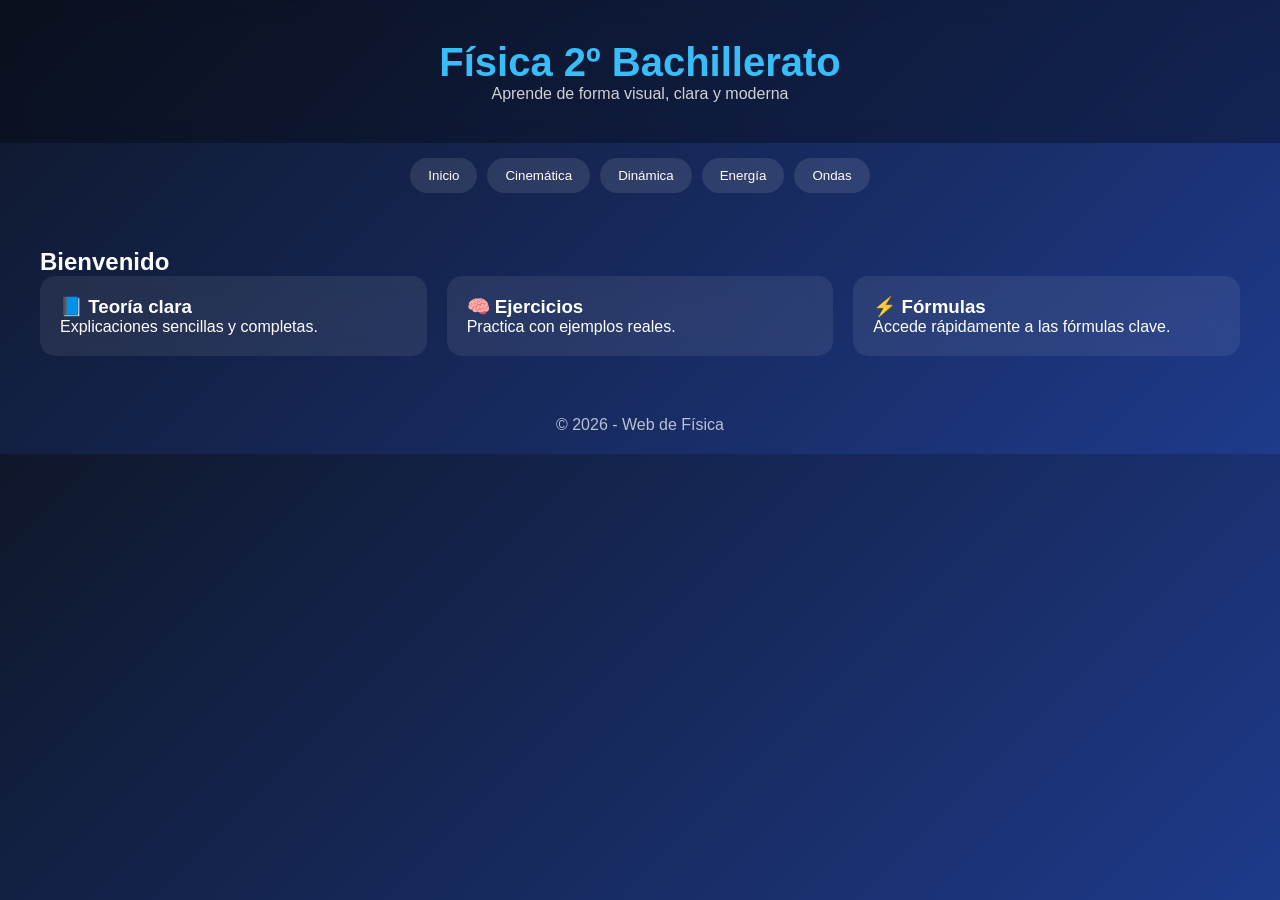
<file: index.html>
<!DOCTYPE html>
<html lang="es">
<head>
<meta charset="UTF-8">
<title>Física 2º Bachillerato</title>

<style>
    * {
        margin: 0;
        padding: 0;
        box-sizing: border-box;
        font-family: 'Segoe UI', sans-serif;
    }

    body {
        background: linear-gradient(135deg, #0f172a, #1e3a8a);
        color: white;
    }

    header {
        text-align: center;
        padding: 40px 20px;
        background: rgba(0,0,0,0.3);
        backdrop-filter: blur(10px);
    }

    header h1 {
        font-size: 40px;
        color: #38bdf8;
    }

    header p {
        opacity: 0.8;
    }

    nav {
        display: flex;
        justify-content: center;
        flex-wrap: wrap;
        gap: 10px;
        padding: 15px;
    }

    nav button {
        background: rgba(255,255,255,0.1);
        border: none;
        padding: 10px 18px;
        color: white;
        border-radius: 20px;
        cursor: pointer;
        transition: 0.3s;
    }

    nav button:hover {
        background: #38bdf8;
        color: black;
        transform: scale(1.1);
    }

    section {
        display: none;
        padding: 40px;
        animation: fade 0.5s;
    }

    section.active {
        display: block;
    }

    @keyframes fade {
        from {opacity: 0; transform: translateY(10px);}
        to {opacity: 1; transform: translateY(0);}
    }

    .grid {
        display: grid;
        grid-template-columns: repeat(auto-fit, minmax(250px, 1fr));
        gap: 20px;
    }

    .card {
        background: rgba(255,255,255,0.08);
        padding: 20px;
        border-radius: 15px;
        backdrop-filter: blur(10px);
        transition: 0.3s;
    }

    .card:hover {
        transform: translateY(-8px);
        box-shadow: 0 10px 25px rgba(0,0,0,0.4);
    }

    .btn {
        margin-top: 15px;
        padding: 10px;
        border: none;
        border-radius: 8px;
        background: #38bdf8;
        cursor: pointer;
        font-weight: bold;
    }

    .btn:hover {
        background: #0ea5e9;
    }

    footer {
        text-align: center;
        padding: 20px;
        opacity: 0.7;
    }
</style>
</head>

<body>

<header>
    <h1>Física 2º Bachillerato</h1>
    <p>Aprende de forma visual, clara y moderna</p>
</header>

<nav>
    <button onclick="cambiar('inicio')">Inicio</button>
    <button onclick="cambiar('cinematica')">Cinemática</button>
    <button onclick="cambiar('dinamica')">Dinámica</button>
    <button onclick="cambiar('energia')">Energía</button>
    <button onclick="cambiar('ondas')">Ondas</button>
</nav>

<section id="inicio" class="active">
    <h2>Bienvenido</h2>
    <div class="grid">
        <div class="card">
            <h3>📘 Teoría clara</h3>
            <p>Explicaciones sencillas y completas.</p>
        </div>
        <div class="card">
            <h3>🧠 Ejercicios</h3>
            <p>Practica con ejemplos reales.</p>
        </div>
        <div class="card">
            <h3>⚡ Fórmulas</h3>
            <p>Accede rápidamente a las fórmulas clave.</p>
        </div>
    </div>
</section>

<section id="cinematica">
    <h2>Cinemática</h2>
    <div class="grid">
        <div class="card">
            <h3>Movimiento Rectilíneo</h3>
            <p>MRU y MRUA.</p>
            <button class="btn" onclick="alert('v = d/t')">Ver fórmula</button>
        </div>
        <div class="card">
            <h3>Aceleración</h3>
            <p>Cambio de velocidad.</p>
            <button class="btn" onclick="alert('a = Δv/t')">Ver fórmula</button>
        </div>
    </div>
</section>

<section id="dinamica">
    <h2>Dinámica</h2>
    <div class="grid">
        <div class="card">
            <h3>Leyes de Newton</h3>
            <p>Base de la mecánica.</p>
            <button class="btn" onclick="alert('F = m·a')">Ver fórmula</button>
        </div>
    </div>
</section>

<section id="energia">
    <h2>Energía</h2>
    <div class="grid">
        <div class="card">
            <h3>Energía Cinética</h3>
            <button class="btn" onclick="alert('Ec = ½mv²')">Ver fórmula</button>
        </div>
        <div class="card">
            <h3>Energía Potencial</h3>
            <button class="btn" onclick="alert('Ep = mgh')">Ver fórmula</button>
        </div>
    </div>
</section>

<section id="ondas">
    <h2>Ondas</h2>
    <div class="grid">
        <div class="card">
            <h3>Velocidad de onda</h3>
            <button class="btn" onclick="alert('v = λ·f')">Ver fórmula</button>
        </div>
    </div>
</section>

<footer>
    <p>© 2026 - Web de Física</p>
</footer>

<script>
function cambiar(id) {
    document.querySelectorAll("section").forEach(s => s.classList.remove("active"));
    document.getElementById(id).classList.add("active");
}
</script>

</body>
</html>
</file>
